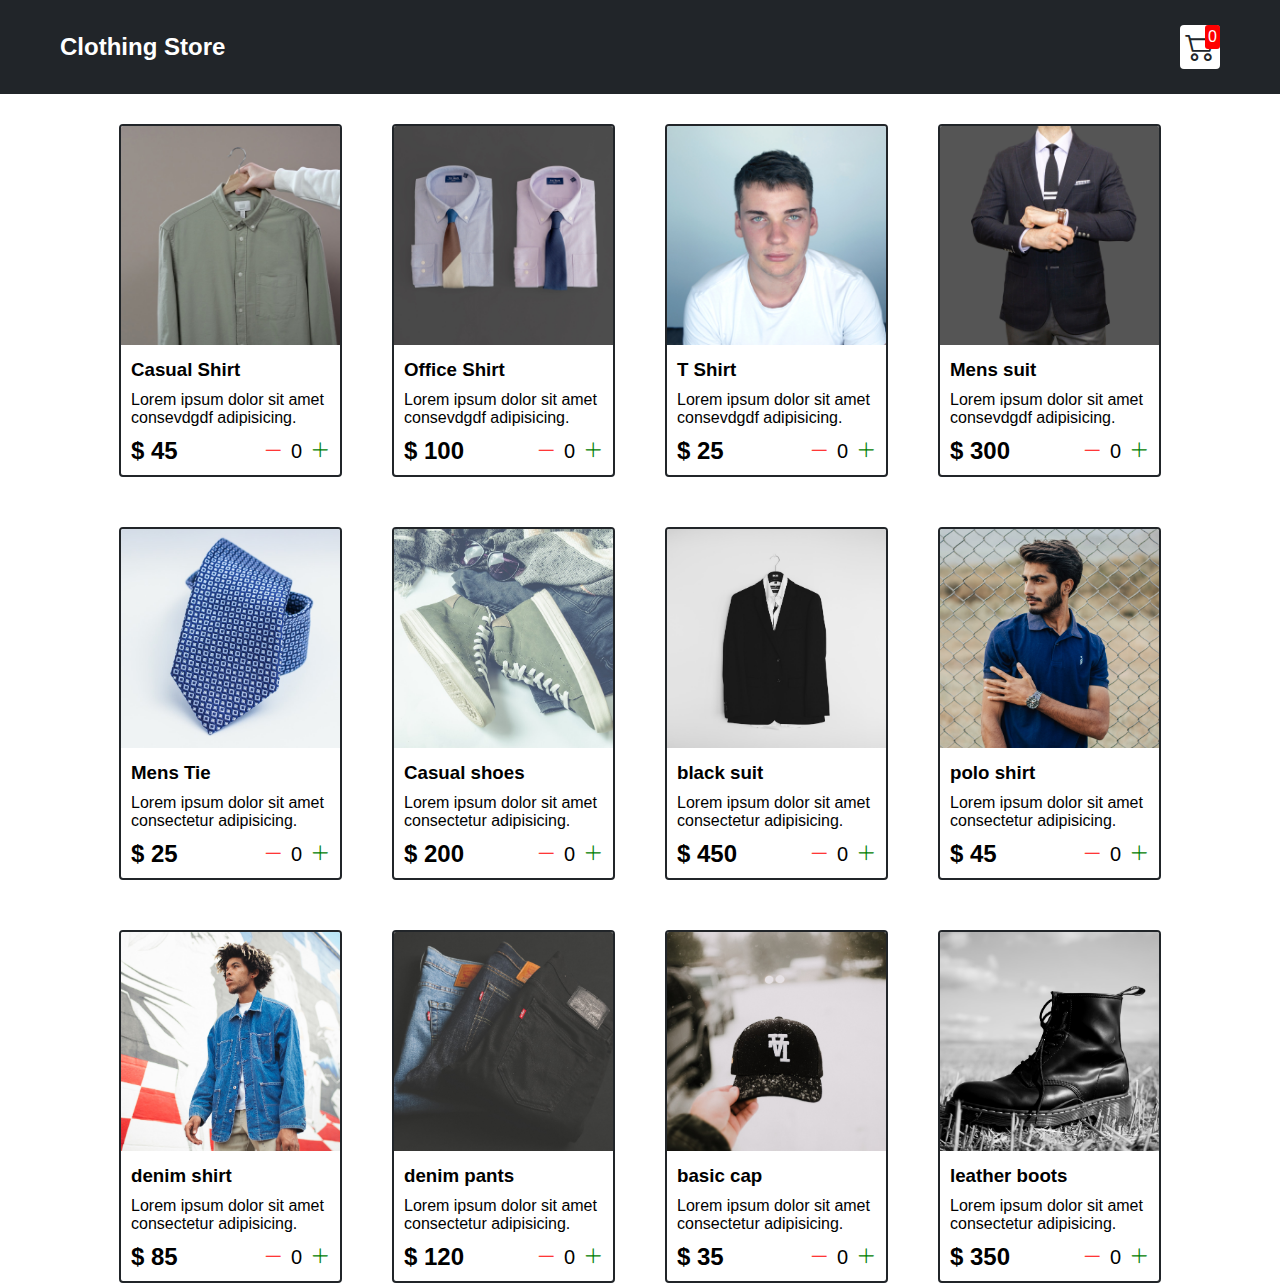
<file: index.html>
<!DOCTYPE html>
<html lang="en">
<head>
    <meta charset="UTF-8">
    <meta http-equiv="X-UA-Compatible" content="IE=edge">
    <meta name="viewport" content="width=device-width, initial-scale=1.0">
    <title>Clothing Store</title>
    <link rel="stylesheet" href="src/style.css">
    <link rel="stylesheet" href="https://cdn.jsdelivr.net/npm/bootstrap-icons@1.10.3/font/bootstrap-icons.css">
</head>
<body>
    <div class="navbar">
        <a href="index.html">
          <h2>Clothing Store</h2>
        </a>
    
        <a href="cart.html">
          <div class="cart">
            <i class="bi bi-cart2"></i>
            <div id="cartAmount" class="cartAmount">0</div>
          </div>
        </a>
    
      </div>
    
      <div class="shops" id="shop">
    
    
      </div>
    
</body>
<script src="src/Data.js"></script>
<script src="src/main.js"></script>
</html>
</file>
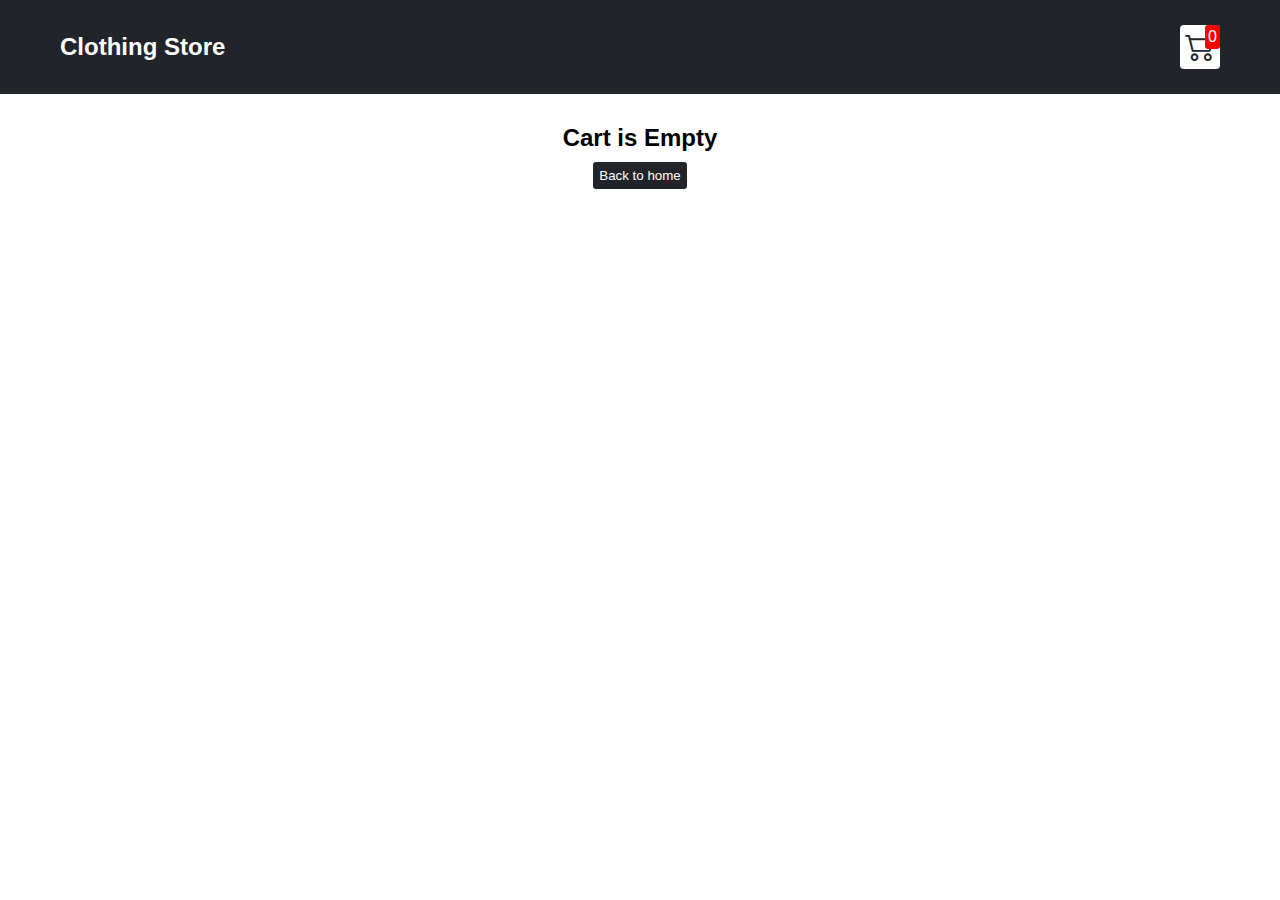
<file: cart.html>
<!DOCTYPE html>
<html lang="en">
<head>
    <meta charset="UTF-8">
    <meta http-equiv="X-UA-Compatible" content="IE=edge">
    <meta name="viewport" content="width=device-width, initial-scale=1.0">
    <title>Clothing Store</title>
    <link rel="stylesheet" href="src/style.css">
    <link rel="stylesheet" href="https://cdn.jsdelivr.net/npm/bootstrap-icons@1.10.3/font/bootstrap-icons.css">
</head>
<body>

    <div class="navbar">
        <a href="index.html">
          <h2>Clothing Store</h2>
        </a>
    
        <a href="cart.html">
          <div class="cart">
            <i class="bi bi-cart2"></i>
            <div id="cartAmount" class="cartAmount">0</div>
          </div>
        </a>
    
    </div>

    <div id="label" class="text-center"></div>

    <div class="shopping-carts" id="shopping-cart"></div>
</body>
<script src="src/Data.js"></script>
<script src="src/cart.js"></script>

</html>
</file>
<file: src/style.css>
/**
* ! Changing default styles of the browser
**/ 

*{
    margin: 0;
    padding: 0;
    box-sizing: border-box;
}

body {
    font-family: sans-serif;
}

i{
  cursor: pointer ;  
}

a {
    text-decoration: none;
    color: white;
}

/**
* ! navbar style from here
**/ 

.navbar {
    display: flex;
    flex-direction: row;
    justify-content: space-between;
    align-items: center;
  background-color: #212529;
  color: white;
  padding: 25px 60px;
  margin-bottom: 30px;
}

.cart {
    position: relative;
    background-color: #fff;
    color: #212529;
    font-size: 30px;
    padding: 5px;
    border-radius: 4px;
}

.cartAmount {
   position: absolute;
   top: 0;
   right: 0;
   font-size: 16px;
   background-color: red;
   color: white;
   padding: 3px;
   border-radius: 3px;
}

/**
* shops item style start here
**/
.shops {
  display: grid;
  grid-template-columns: repeat(4, 223px);
  gap: 50px;
  justify-content: center;
}

@media (max-width: 1000px) {
    .shops{
        grid-template-columns: repeat(2, 223px);
    }
}

@media (max-width: 500px) {
    .shops{
        grid-template-columns: repeat(1, 223px);
    }
}

.item {
    border: 2px solid #212529;
    border-radius: 4px;
}

.item img {
    width: 100%;
    border-radius: 2px 2px 0 0;
}

.details{
   display: flex;
   flex-direction: column;
   padding: 10px;
   gap: 10px;
}

.price-quantity {
    display: flex;
    flex-direction: row;
    justify-content: space-between;
    align-items: center;
}

.button {
    display: flex;
    flex-direction: row;
    gap: 8px;
    font-size: 20px;
}

.bi-dash-lg{
    color: red;
}

.bi-plus-lg{
    color: green;
}

/**
*  Style rules for label and some buttons
**/

.text-center{
    text-align: center;
    margin-bottom: 20px;
}
.HomeBtn, 
.checkout,
.removeAll {
   background-color: #212529; 
   color: white;
   border: none;
   padding: 6px;
   border-radius: 3px;
   cursor: pointer;
   margin-top: 10px;
}

.checkout{
    background-color: green;
}
.removeAll {
    background-color: red;
}

.bi-x-lg {
    color: red;
    font-weight: bold;
}

/**
* style rules for shopping-cart
**/
.shopping-carts{
    display: grid;
    grid-template-columns: repeat(1, 320px);
    justify-content: center;
    gap: 15px;
}

/**
* style rules for cart-item
**/

.cart-item{
    border: 2px solid #212529;
    border-radius: 5px;
    display: flex;
}

.title-price-x {
    width: 195px;
  display: flex;
  align-items: center;
  justify-content: space-between;
  /* border: 2px solid red; */

}

.title-price {
  display: flex;
  align-items: center;  
  gap: 10px;

}

.cart-item-price {
    background-color: #212529;
    color: white;
    border-radius: 4px;
    padding: 3px 6px;
}
</file>
